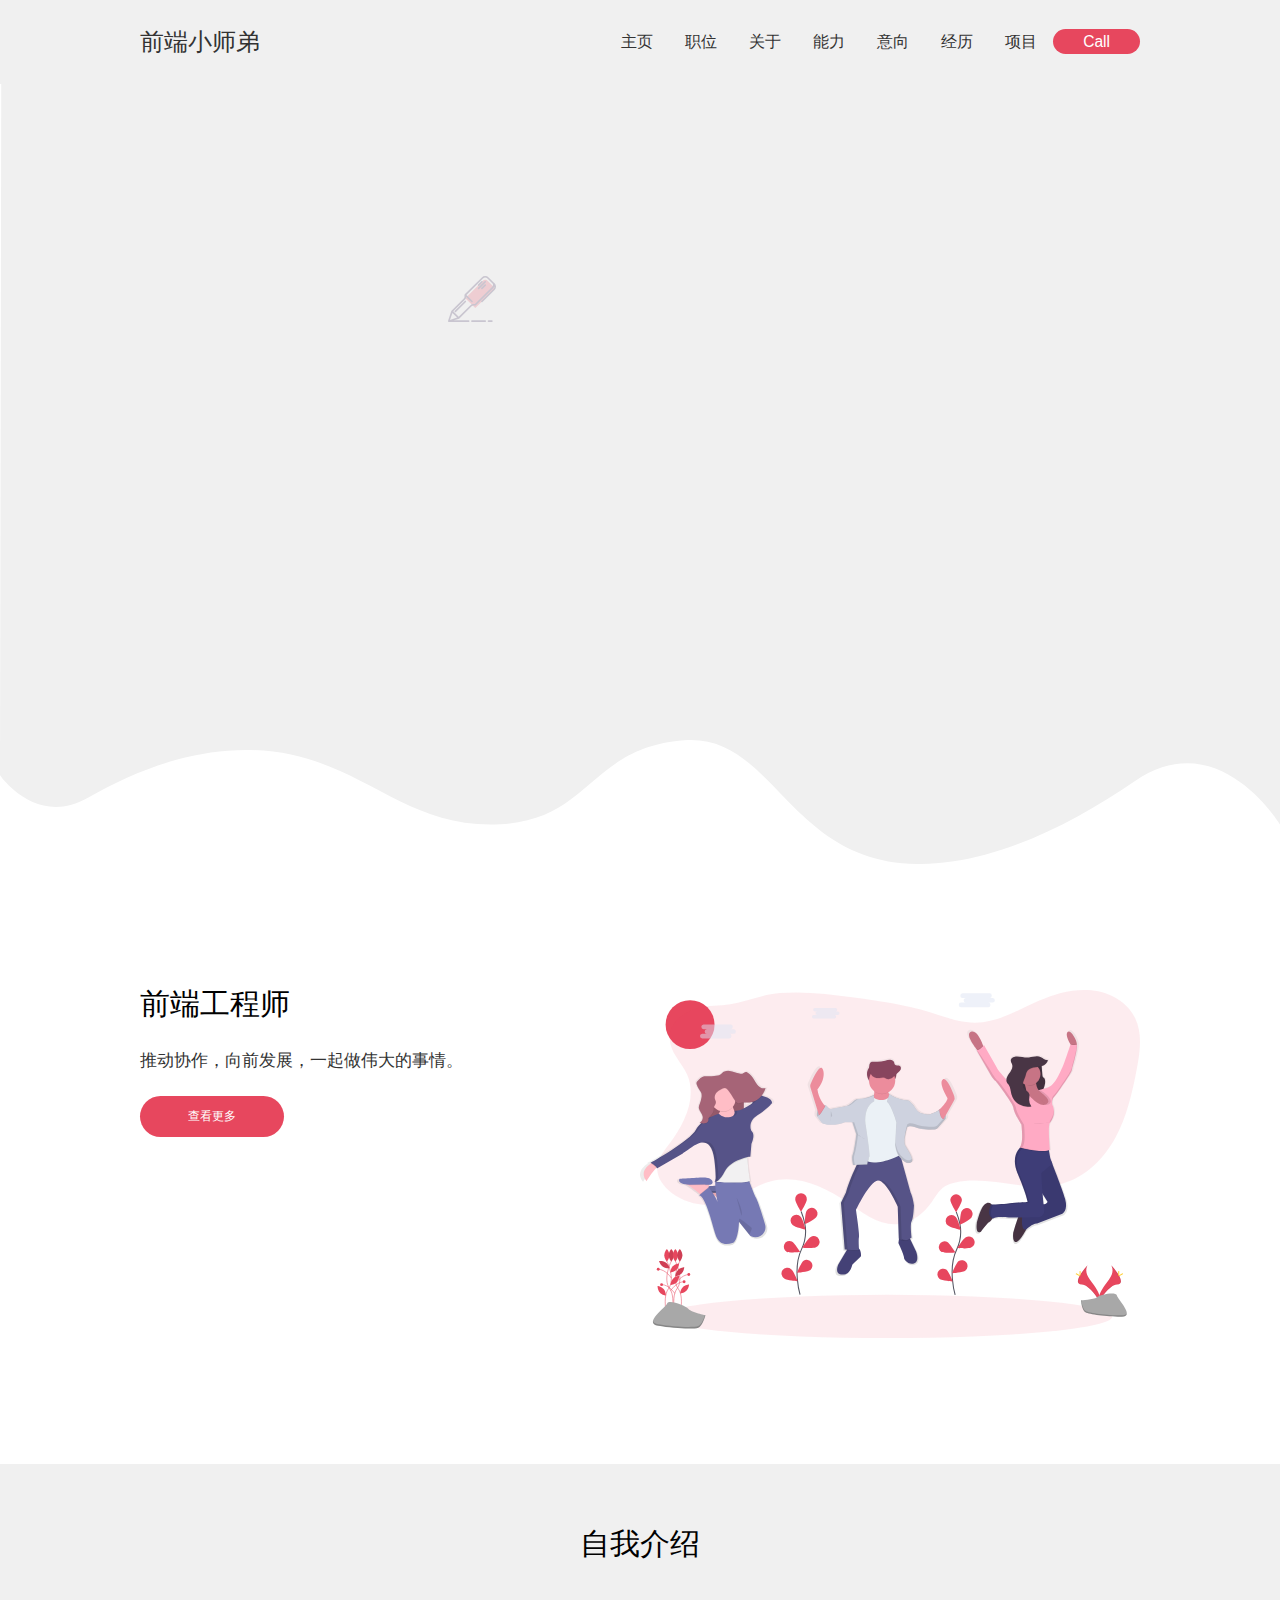
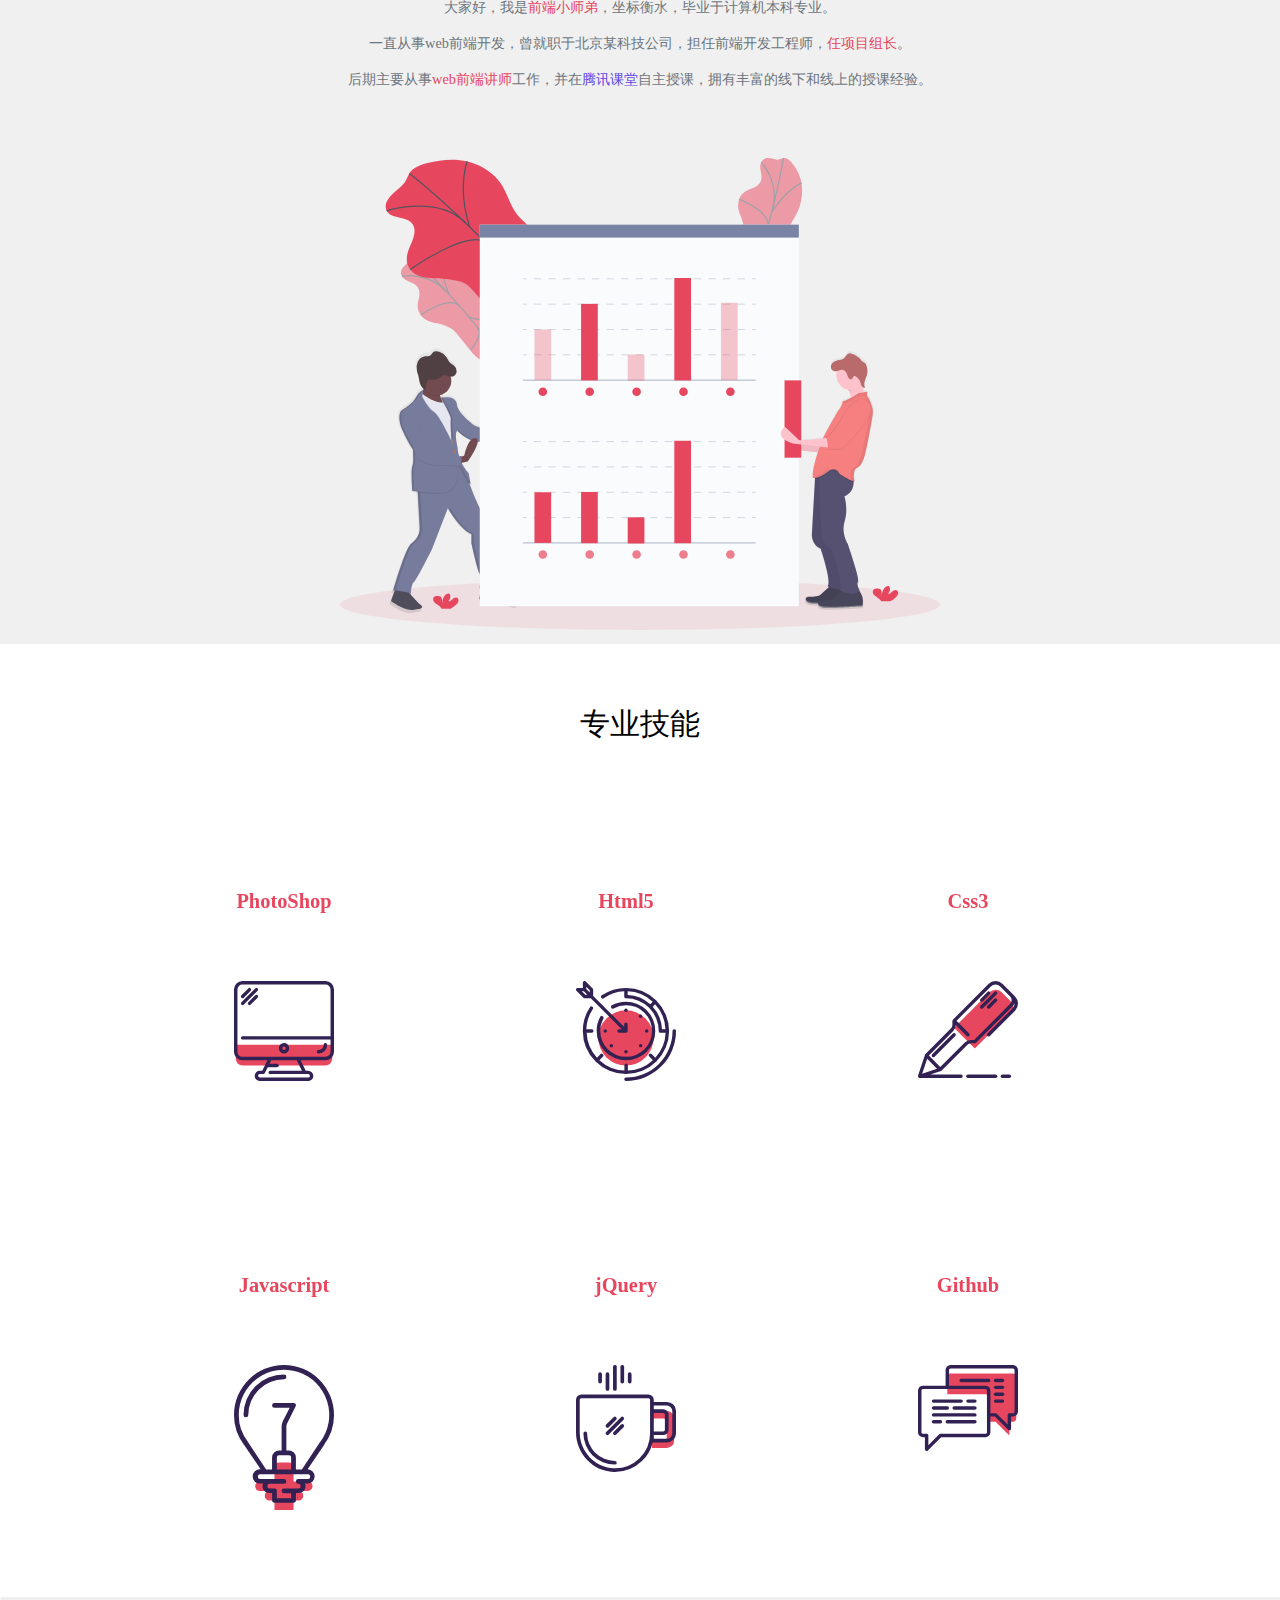
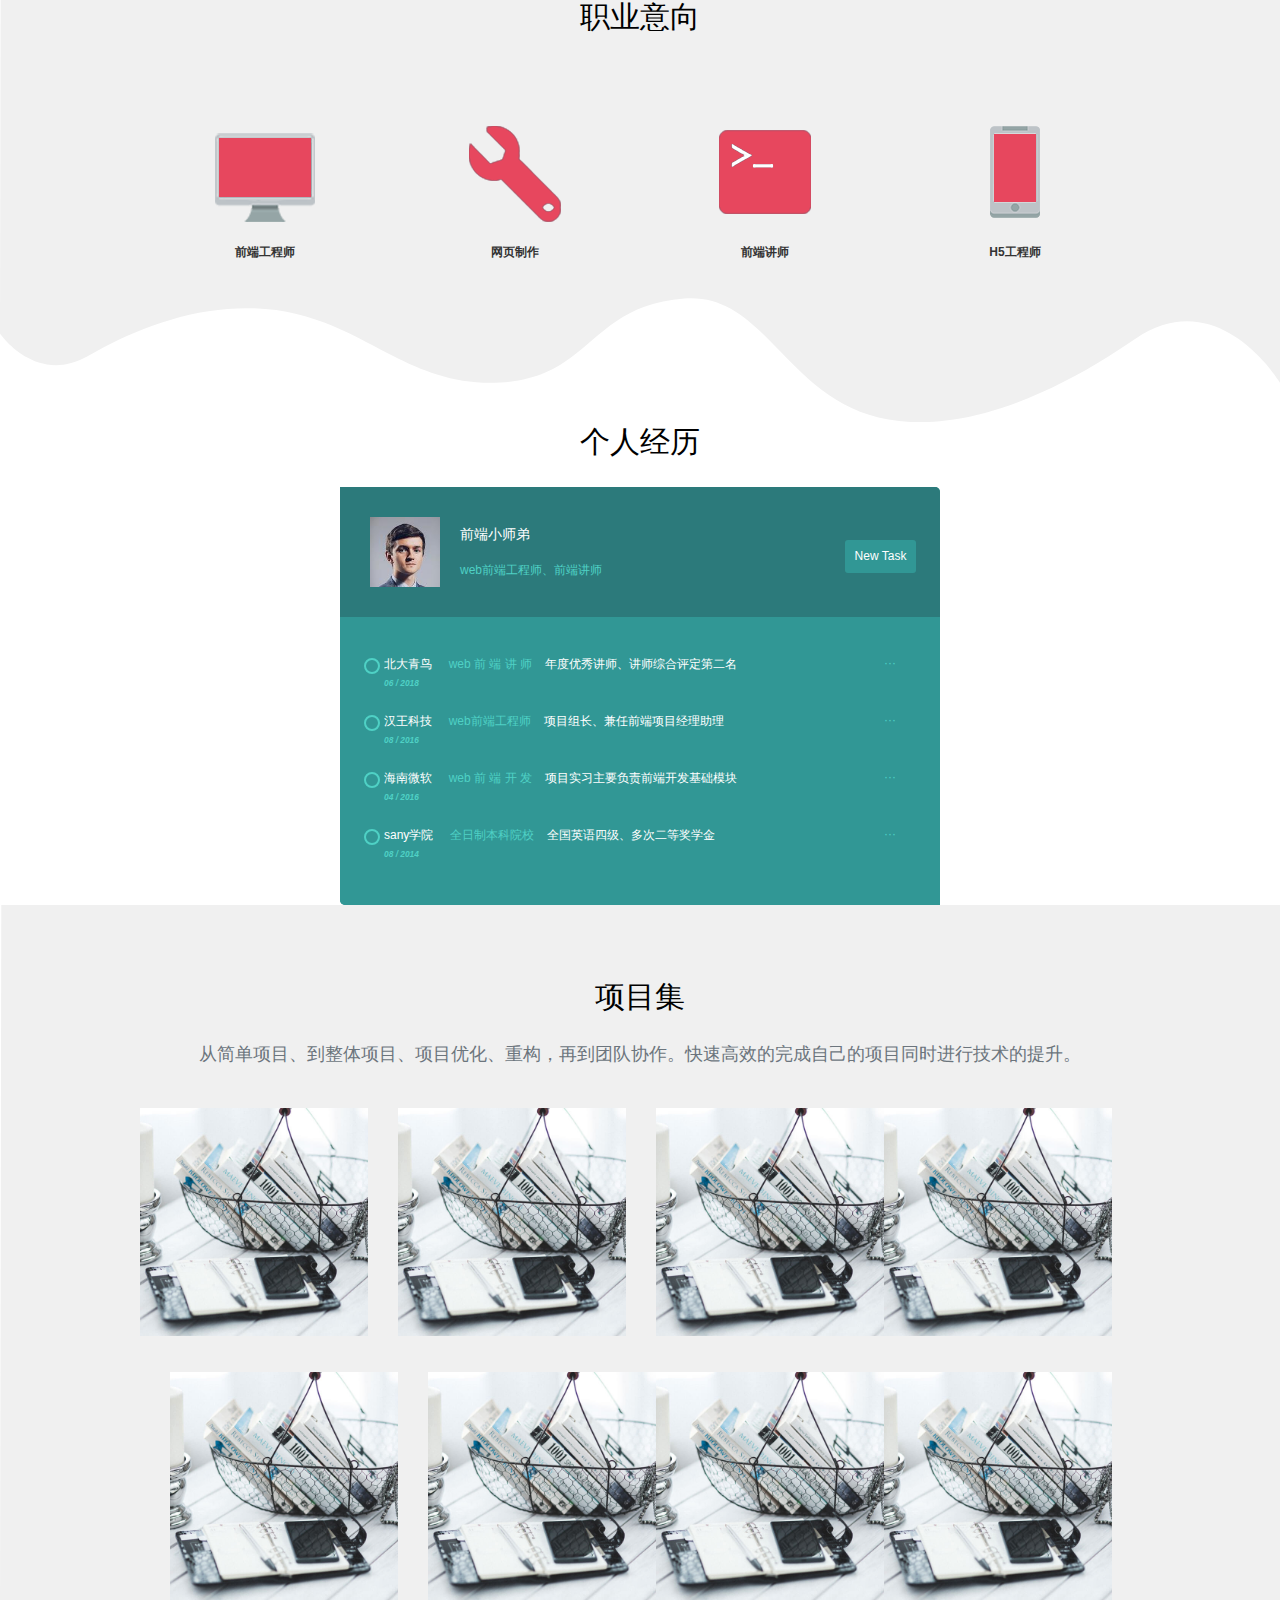
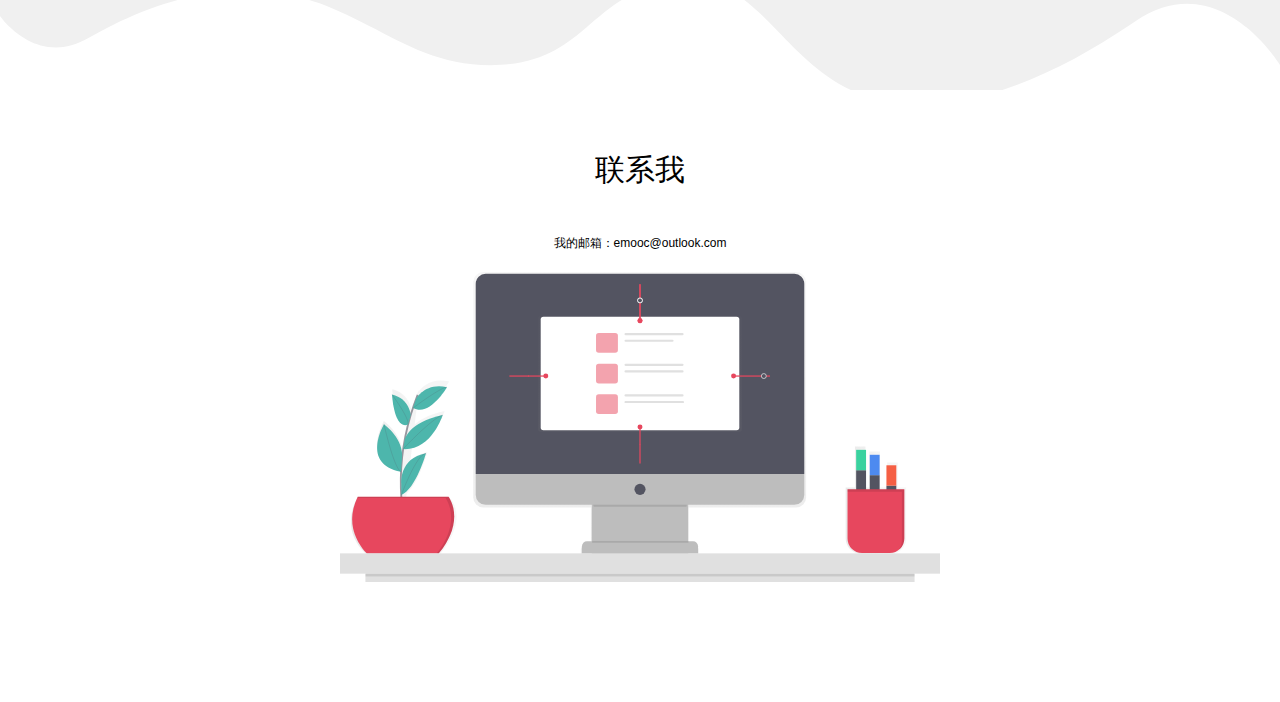
<file: index.html>
<!DOCTYPE html>
<html>

<head>
    <meta charset="UTF-8">
    <meta name="viewport" content="width=device-width, initial-scale=1.0, maximum-scale=1.0, minimum-scale=1.0, user-scalable=0"">
    <title>前端小师弟-GitHub</title>
    <link rel="shortcut icon" href="favicon.ico">
    <link rel="stylesheet" href="css/index.css">
    <meta name="author" content="前端小师弟">
    <meta name="description" content="前端小师弟,个人简历,专注于web前端开发、web前端项目实战、前端教程。">
    <meta name="keywords" content="前端小师弟,个人简历,专注于web前端开发、web前端项目实战、前端教程。">
</head>

<body>
    <!-- 吸顶导航 -->
    <header class="header">
        <nav class="nav center clearfix">
            <h1 class="nav_logo">
                <a href="">前端小师弟</a>
            </h1>
            <ul class="nav_list clearfix">
                <li> <a href="javascript:;">主页</a> </li>
                <li> <a href="javascript:;">职位</a> </li>
                <li> <a href="javascript:;">关于</a> </li>
                <li> <a href="javascript:;">能力</a> </li>
                <li> <a href="javascript:;">意向</a> </li>
                <li> <a href="javascript:;">经历</a> </li>
                <li> <a href="javascript:;">项目</a> </li>
                <li> <a href="javascript:;">Call</a> </li>
            </ul>
        </nav>
    </header>

    <!-- 格言 -->
    <section class="motto">
        <p>不期而遇，如期而至。</p>
        <span></span>
    </section>

    <!-- 职位 -->
    <section class="profession">
        <div class="engineer center">
            <h2>前端工程师</h2>
            <strong>推动协作，向前发展，一起做伟大的事情。</strong>
            <a href="javascript:;">查看更多</a>
        </div>
    </section>

    <!-- 关于 -->
    <section class="about">
        <h2>自我介绍</h2>
        <strong>
            大家好，我是<span>前端小师弟</span>，坐标衡水，毕业于计算机本科专业。
            <br />一直从事web前端开发，曾就职于北京某科技公司，担任前端开发工程师，<span>任项目组长</span>。
            <br />后期主要从事<span>web前端讲师</span>工作，并在<a
                href="https://ke.qq.com/teacher/1720004185?tuin=66852e59">腾讯课堂</a>自主授课，拥有丰富的线下和线上的授课经验。
        </strong>
    </section>

    <!-- skill -->
    <section class="skill">
        <h2>专业技能</h2>
        <ul class="center clearfix">
            <li class="card">
                <div class="front"> <p>PhotoShop</p> </div>
                <div class="back">
                    <p>
                        快速精准的切图<br>
                        准确快速的相应
                    </p>
                    <a href="javascript:;">Click Here</a>
                </div>
            </li>

            <li class="card">
                <div class="front"> <p>Html5</p> </div>
                <div class="back">
                    <p>
                        具有现在化html5结构<br>
                        更好的seo优化<br>
                        移动优先、响应式结构<br>
                        良好的页面架构和布局
                    </p>
                    <a href="javascript:;">Click Here</a>
                </div>
            </li>

            <li class="card">
                <div class="front"> <p>Css3</p> </div>
                <div class="back">
                    <p>
                        动与静的完美结构<br>
                        让更少的代码写出更优秀的效果<br>
                        为美化服务，为优化服务。
                    </p>
                    <a href="javascript:;">Click Here</a>
                </div>
            </li>

            <li class="card">
                <div class="front"> <p>Javascript</p> </div>
                <div class="back">
                    <p>
                        原生JavaScript交互<br>
                        自主JavaScript封装<br>
                        简洁、高效的代码让页面飞快运行
                    </p>
                    <a href="javascript:;">Click Here</a>
                </div>
            </li>

            <li class="card">
                <div class="front"> <p>jQuery</p> </div>
                <div class="back">
                    <p>
                        更加流畅的操作<br>
                        试用多种高级效果<br>
                        ajax高效后端配合
                    </p>
                    <a href="javascript:;">Click Here</a>
                </div>
            </li>

            <li class="card">
                <div class="front"> <p>Github</p> </div>
                <div class="back">
                    <p>
                        良好的团队协作<br>
                        专业的工作流程<br>
                        高效的代码托管
                    </p>
                    <a href="javascript:;">Click Here</a>
                </div>
            </li>
        </ul>
    </section>
    <!-- job -->
    <section class="job">
        <h2>职业意向</h2>
        <ul class="center job_list clearfix">
            <li>
                <img src="img/web.png">
                <h3>前端工程师</h3>
            </li>
            <li>
                <img src="img/css.png">
                <h3>网页制作</h3>
            </li>
            <li>
                <img src="img/js.png">
                <h3>前端讲师</h3>
            </li>
            <li>
                <img src="img/h5.png">
                <h3>H5工程师</h3>
            </li>
        </ul>
    </section>
    <!-- experience -->
    <section class="experience">
        <h2>个人经历</h2>
        <div class="exp_card">
            <div class="exp_header clearfix">
                <div class="header_left">
                    <h3>前端小师弟</h3>
                    <p>web前端工程师、前端讲师</p>
                </div>
                <a href="javascript:;">New Task</a>
            </div>
            <div class="exp_content">
                <ul class="exp_line">
                    <li>
                        <p>
                            北大青鸟 &nbsp;&nbsp;&nbsp;
                            <span>web 前 端 讲 师</span>
                            &nbsp;&nbsp;&nbsp;年度优秀讲师、讲师综合评定第二名
                            <button>···</button>
                        </p>   
                        <time>06 / 2018</time> 
                    </li>

                    <li>
                        <p>
                            汉王科技 &nbsp;&nbsp;&nbsp;
                            <span>web前端工程师</span>
                            &nbsp;&nbsp;&nbsp;项目组长、兼任前端项目经理助理
                            <button>···</button>
                        </p>  
                        <time>08 / 2016</time>  
                    </li>

                    <li>
                        <p>
                            海南微软 &nbsp;&nbsp;&nbsp;
                            <span>web 前 端 开 发</span>
                            &nbsp;&nbsp;&nbsp;项目实习主要负责前端开发基础模块
                            <button>···</button>
                        </p>  
                        <time>04 / 2016</time>  
                    </li>

                    <li>
                        <p>
                            sany学院 &nbsp;&nbsp;&nbsp;
                            <span>全日制本科院校</span>
                            &nbsp;&nbsp;&nbsp;全国英语四级、多次二等奖学金
                            <button>···</button>
                        </p>  
                        <time>08 / 2014</time>  
                    </li>
                </ul>
            </div>
        </div>
    </section>

    <!-- 项目 -->
    <section class="project">
        <h2>项目集</h2>
        <p>从简单项目、到整体项目、项目优化、重构，再到团队协作。快速高效的完成自己的项目同时进行技术的提升。</p>
        <div class="items_box center clearfix">
            <figure class="items">
                <div class="items_info">
                    <figcaption>项目标题</figcaption>
                    <p>项目简介项目简介项目简介，项目简介项目简介</p>
                </div>
                <img src="img/01.jpg" alt="">
            </figure>
            <figure class="items">
                <div class="items_info">
                    <figcaption>项目标题</figcaption>
                    <p>项目简介</p>
                </div>
                <img src="img/01.jpg" alt="">
            </figure>
            <figure class="items">
                <div class="items_info">
                    <figcaption>项目标题</figcaption>
                    <p>项目简介</p>
                </div>
                <img src="img/01.jpg" alt="">
            </figure>
            <figure class="items">
                <div class="items_info">
                    <figcaption>项目标题</figcaption>
                    <p>项目简介</p>
                </div>
                <img src="img/01.jpg" alt="">
            </figure>
            <figure class="items">
                <div class="items_info">
                    <figcaption>项目标题</figcaption>
                    <p>项目简介</p>
                </div>
                <img src="img/01.jpg" alt="">
            </figure>
            <figure class="items">
                <div class="items_info">
                    <figcaption>项目标题</figcaption>
                    <p>项目简介</p>
                </div>
                <img src="img/01.jpg" alt="">
            </figure>
            <figure class="items">
                <div class="items_info">
                    <figcaption>项目标题</figcaption>
                    <p>项目简介</p>
                </div>
                <img src="img/01.jpg" alt="">
            </figure>
            <figure class="items">
                <div class="items_info">
                    <figcaption>项目标题</figcaption>
                    <p>项目简介</p>
                </div>
                <img src="img/01.jpg" alt="">
            </figure>
        </div>
    </section>
    <!-- 联系 -->
    <section class="link_me">
        <h2>联系我</h2>
        <p>我的邮箱：emooc@outlook.com</p>
        <img src="img/pc.svg" alt="">
    </section>
    <!-- 页脚 -->
    <footer></footer>
</body>

</html>
</file>
<file: css/index.css>
/* 公共样式 */ * { margin: 0px; padding: 0px; } html, body { width: 100%; height: 100%; } a { text-decoration: none; } ul, li, ol { list-style: none; } html, body { font: normal 12px Arial, Helvetica, sans-serif; } .clearfix::after { content: ""; width: 0px; height: 0px; clear: both; display: block; overflow: hidden; visibility: hidden; } .clearfix { zoom: 1; } .center { width: 1000px; margin: 0 auto; } /* 吸顶导航 */ .header { top: 0px; width: 100%; position: fixed; line-height: 84px; background: #f0f0f0; z-index: 9; } .nav_logo { float: left; } .nav_logo a { color: #333333; position: relative; font-weight: normal; font-size: 2rem; } .nav_list { float: right; } .nav_list li { float: left; font-size: 1.3rem; } .nav_list li a { color: #333333; padding: 4px 16px; transition: all 0.3s; } .nav_list li a:hover { color: #e7475e; } .nav_list li a:focus { color: #e7475e; } .nav_list li:last-child a { color: #fff; padding: 4px 30px; border-radius: 20px; background-color: #e7475e; } /* 格言 */ .motto { height: 65rem; margin-top: 7rem; position: relative; background: url(../img/introduce-bg.svg) no-repeat bottom left; background-size: cover; overflow: hidden; } .motto p { margin: 16rem auto; width: 32rem; overflow: hidden; position: relative; font: lighter 3rem normal; } .motto p::before { top: 0px; left: 0px; content: ""; width: 100%; height: 4rem; display: block; position: absolute; background: #f0f0f0; animation: aniSlider 5s 1s linear forwards; } .motto p::after { content: url(../img/pen.svg); top: 0px; left: 0px; opacity: 0; width: 4rem; opacity: 0.2; display: block; position: absolute; animation: aniPen 5s 1s linear forwards; } .motto span { width: 5rem; height: 5rem; display: block; transform: rotate(180deg); margin: 0 auto; border-radius: 50%; animation: aniFly 6s infinite linear; position: relative; } @keyframes aniSlider { 0% { left: 0px; } 100% { left: 88%; } } @keyframes aniPen { 0% { left: 0px; opacity: 0; } 20% { opacity: 0.8; } 100% { left: 88%; opacity: 1; } } @keyframes aniFly { 0% { top: 200px; opacity: 1; background: url(../img/flyup.svg); transform: rotate(0deg); } 50% { top: 0px; opacity: 0; background: url(../img/flyup.svg); transform: rotate(0deg); } 60% { top: 0px; opacity: 0; background: url(../img/flydown.svg); transform: rotate(180deg); } 100% { top: 200px; opacity: 1; background: url(../img/flydown.svg); transform: rotate(180deg); } } /* 职业 */ .profession { padding: 10rem 0; } .profession .engineer { height: 30rem; background: url(../img/profession.svg) no-repeat right center; background-size: 500px 500px; } .profession .engineer h2 { font: normal 2.5rem normal; padding-bottom: 2rem; } .profession .engineer strong { display: block; color: #333333; font: lighter 1.4rem lighter; padding: 0 0 2rem 0; } .profession .engineer a { width: 12rem; color: #fff; display: block; line-height: 3.4rem; text-align: center; border-radius: 30px; transition: all 0.5s; background: #e7475e; } .profession .engineer a:hover { background: #bf1f36; box-shadow: 0 0 0 2px #e7475e; } /* 关于 */ .about { padding: 5rem 0 10rem 0; height: 50rem; background: #f0f0f0 url(../img/skill-bg.svg) no-repeat center bottom; background-size: 600px 500px; } .about h2 { text-align: center; font: normal 2.5rem normal; padding-bottom: 2rem; } .about strong { display: block; color: #6c757d; line-height: 30px; text-align: center; font: lighter 1.2rem/3rem lighter; } .about strong span { color: #e7475e; animation: aniFront 1.5s infinite; } .about strong a { color: #5f47e6; animation: aniFront 1.5s infinite; } @keyframes aniFront { 0% { text-shadow: 0 0 0px #5f47e6; } 50% { text-shadow: 0 0 2px #e7475e; } 100% { text-shadow: 0 0 0px #5f47e6; } } /* 技能 */ .front, .back { background-position: center; background-size: cover; text-align: center; position: absolute; width: 100%; height: 100%; backface-visibility: hidden; transform-style: preserve-3d; transition: ease-in-out 600ms; } .skill { padding: 5rem 0; } .skill h2 { text-align: center; font: normal 2.5rem normal; padding-bottom: 2rem; } .skill .card { width: 24rem; height: 30rem; float: left; cursor: pointer; margin: 1rem auto; perspective: 1000px; position: relative; border-radius: 0.4rem; } .skill .card:nth-of-type(2), .skill .card:nth-of-type(5) { margin: 1rem 4.5rem; } .skill .card:nth-of-type(1) .front { background: #fff url(../img/skill-html.svg) no-repeat; background-position: center 200px; background-size: 100px; } .skill .card:nth-of-type(2) .front { background: #fff url(../img/skill-css.svg) no-repeat; background-position: center 200px; background-size: 100px; } .skill .card:nth-of-type(3) .front { background: #fff url(../img/skill-ps.svg) no-repeat; background-position: center 200px; background-size: 100px; } .skill .card:nth-of-type(4) .front { background: #fff url(../img/skill-js.svg) no-repeat; background-position: center 200px; background-size: 100px; } .skill .card:nth-of-type(5) .front { background: #fff url(../img/skill-jq.svg) no-repeat; background-position: center 200px; background-size: 100px; } .skill .card:nth-of-type(6) .front { background: #fff url(../img/skill-git.svg) no-repeat; background-position: center 200px; background-size: 100px; } .skill .card .front { color: #e7475e; overflow: hidden; font: bold 1.7rem/20rem bold; } .skill .card .front::before { position: absolute; display: block; content: ''; top: 0; left: 0; right: 0; bottom: 0; opacity: 0.25; z-index: -1; } .skill .card .back { box-shadow: #333333 0 0 10px; transform: rotateY(-180deg); border-radius: 0.5rem; } .skill .card .back p { width: 90%; font-size: 1rem; line-height: 2.5rem; text-align: center; margin: 4.5rem auto; } .skill .card .back a { left: 50%; margin-left: -3rem; bottom: 5rem; cursor: pointer; border: none; color: #fff; font-weight: bold; padding: 0.5em 1em; position: absolute; border-radius: 100px; transition: 300ms ease; transform: translateZ(40px); backface-visibility: hidden; transform-style: preserve-3d; -webkit-backface-visibility: hidden; background: linear-gradient(135deg, #1a9be6, #1a57e6); } .skill .card .back a::before { top: 16px; left: 10px; content: ''; display: block; position: absolute; border-radius: 100px; transition: 300ms ease; width: calc(100% - 20px); height: calc(100% - 20px); backface-visibility: hidden; transform: translateZ(-40px); -webkit-backface-visibility: hidden; background-color: rgba(26, 87, 230, 0.25); box-shadow: 0 0 10px 10px rgba(26, 87, 230, 0.25); } .skill .card .back a:hover { transform: translateZ(55px); } .skill .card .back a:hover:before { transform: translateZ(-55px); } .skill .card .back a:active { transform: translateZ(20px); } .skill .card .back a:active:before { top: 12px; transform: translateZ(-20px); } .skill .card:hover .front { transform: rotateY(180deg); } .skill .card:hover .back { transform: rotateY(0deg); } /* job */ .job { background: url(../img/introduce-bg.svg) no-repeat; background-size: cover; background-position: left bottom; } .job h2 { text-align: center; font: normal 2.5rem normal; padding-bottom: 2rem; } .job .job_list { height: 30rem; } .job .job_list li { width: 25%; float: left; } .job .job_list li img { display: block; margin: 5rem auto 0 auto; } .job .job_list li h3 { text-align: center; font-size: 1rem; color: #333; line-height: 5rem; } /* 经历 */ .experience { background-size: 100% 100%; } .experience h2 { text-align: center; font: normal 2.5rem normal; padding-bottom: 2rem; } .experience .exp_card { width: 50rem; margin: 0 auto; background: #319795; border-radius: 0 5px 0; overflow: hidden; } .experience .exp_header { padding: 2.4rem 2rem 2.4rem 10rem; background: #2c7a7b url(../img/photo.jpg) no-repeat; background-size: 70px; background-position: 30px center; } .experience .exp_header .header_left { float: left; width: 14rem; line-height: 3rem; } .experience .exp_header .header_left h3 { font-weight: normal; color: #fff; } .experience .exp_header .header_left p { font-size: 1rem; color: #4fd1c5; } .experience .exp_header a { padding: 0.8rem; float: right; color: #fff; display: block; margin-top: 2rem; border-radius: 3px; font-size: 1rem; background: #319795; } .experience .exp_content { height: 20rem; overflow-y: auto; padding: 2rem; background: #319795; } .experience .exp_content .exp_line li { margin: 5px 0px; padding: 10px 20px; position: relative; } .experience .exp_content .exp_line li::before { position: absolute; left: 0px; top: 1rem; content: ""; display: inline-block; width: 1rem; height: 1rem; border-radius: 100%; border: 2px solid #4fd1c5; } .experience .exp_content .exp_line li p { font-size: 1rem; color: #fff; padding-bottom: 5px; overflow: hidden; } .experience .exp_content .exp_line li p span { color: #4fd1c5; } .experience .exp_content .exp_line li p button { float: right; cursor: pointer; font-size: 1rem; color: #4fd1c5; background: transparent; border: none; outline: none; } .experience .exp_content .exp_line li time { display: block; color: #4fd1c5; font: italic bold 0.7rem arial, sans-serif; } /* 项目 */ .project { padding: 6rem 0px; background: url(../img/introduce-bg.svg) no-repeat; background-size: cover; } .project h2 { text-align: center; font: normal 2.5rem normal; padding-bottom: 2rem; } .project > p { text-align: center; font: normal 2.5rem normal; padding-bottom: 2rem; font-size: 1.5rem; color: #6c757d; } .project .items { position: relative; margin: 1.5rem auto; float: left; width: 19rem; height: 19rem; overflow: hidden; cursor: pointer; } .project .items:nth-of-type(2), .project .items:nth-of-type(5) { margin: 1.5rem 2.5rem; } .project .items .items_info { top: 0px; left: 0px; width: 100%; opacity: 0; height: 100%; position: absolute; transition: all 0.2s; transform: scale(0.9); background: rgba(0, 0, 0, 0.7) url(../img/search.png) no-repeat center 180px; } .project .items .items_info figcaption, .project .items .items_info p { margin: 0 auto; text-align: center; } .project .items .items_info figcaption { width: 90%; margin-top: 80px; color: #e7475e; font-weight: bold; font-size: 1.2rem; } .project .items .items_info p { width: 70%; color: #fff; padding: 10px 0px; font-size: 0.9rem; line-height: 24px; } .project .items img { width: 100%; height: 100%; } .project .items:hover .items_info { opacity: 1; transform: scale(1); } /* 联系 */ .link_me { padding: 5rem 0 10rem 0; } .link_me h2 { text-align: center; font: normal 2.5rem normal; padding-bottom: 2rem; } .link_me p { text-align: center; padding: 20px 0px; } .link_me img { display: block; margin: 0 auto; width: 600px; }
</file>
